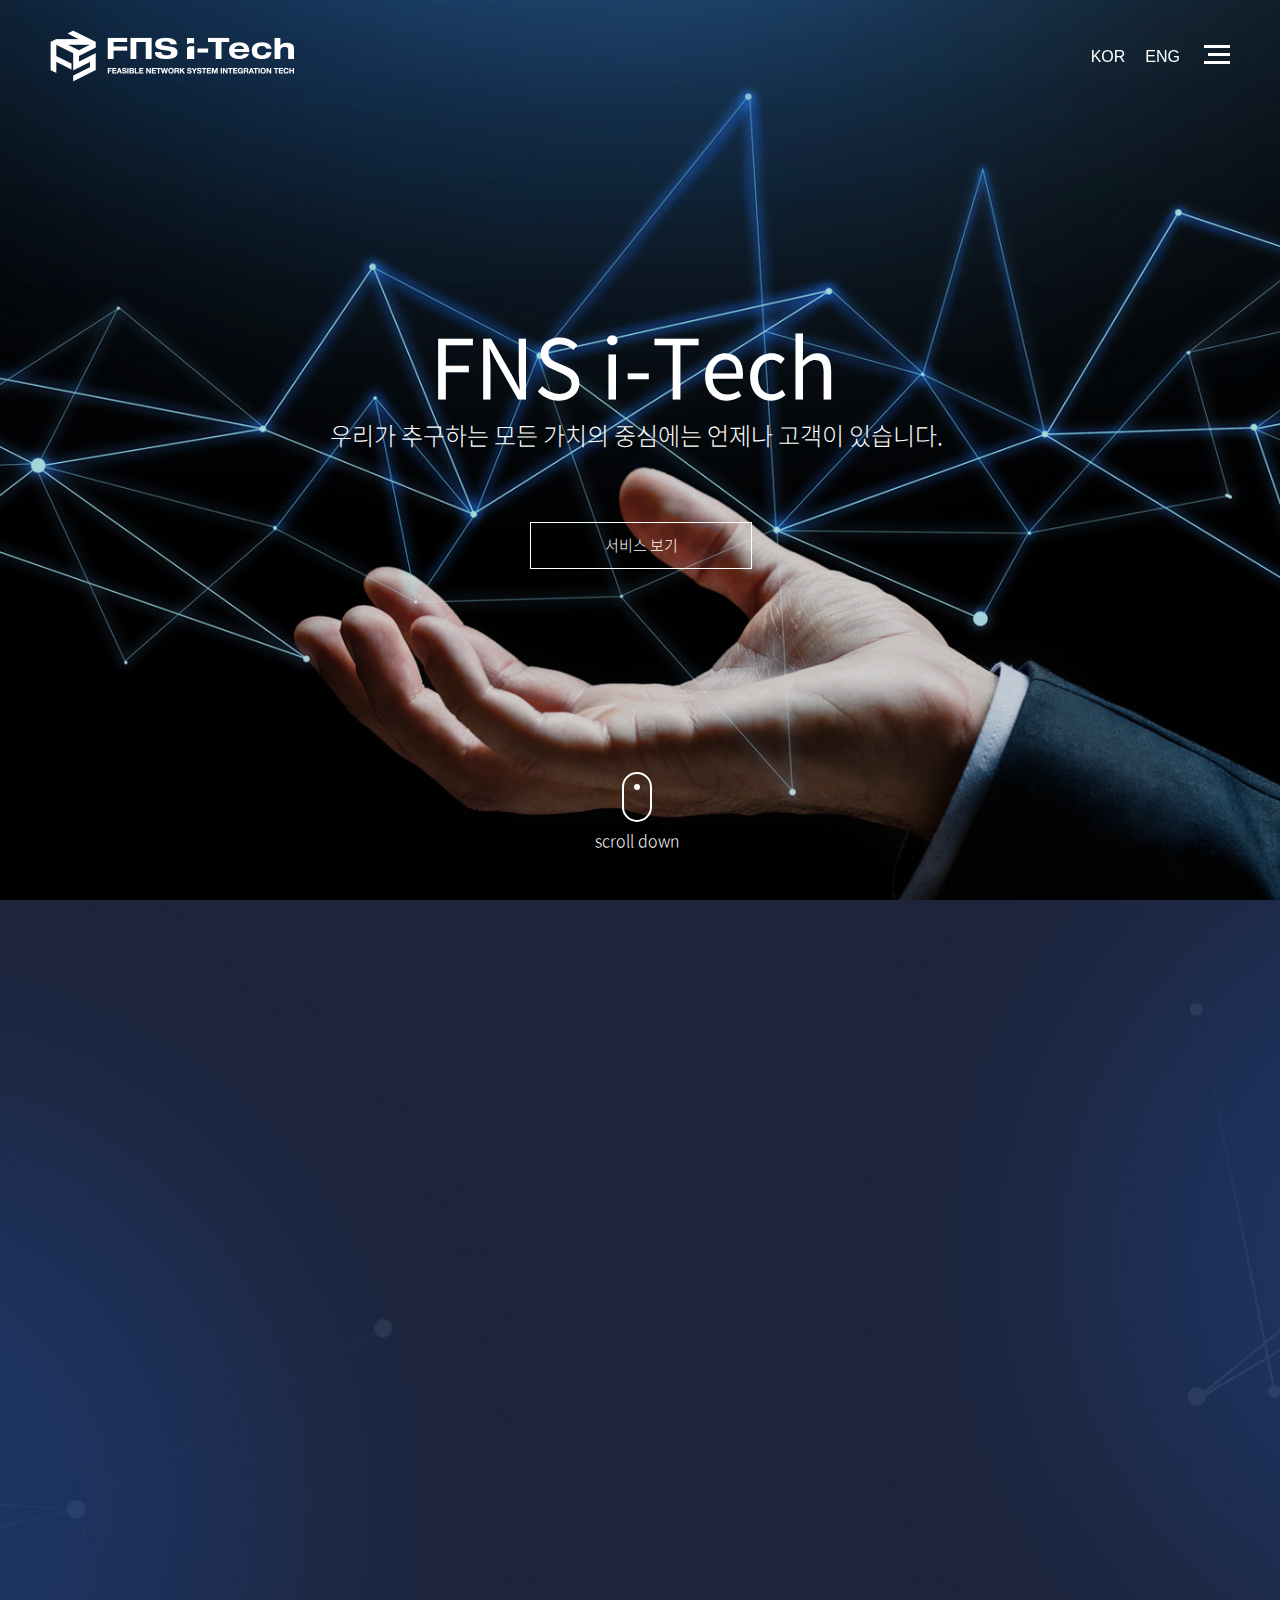
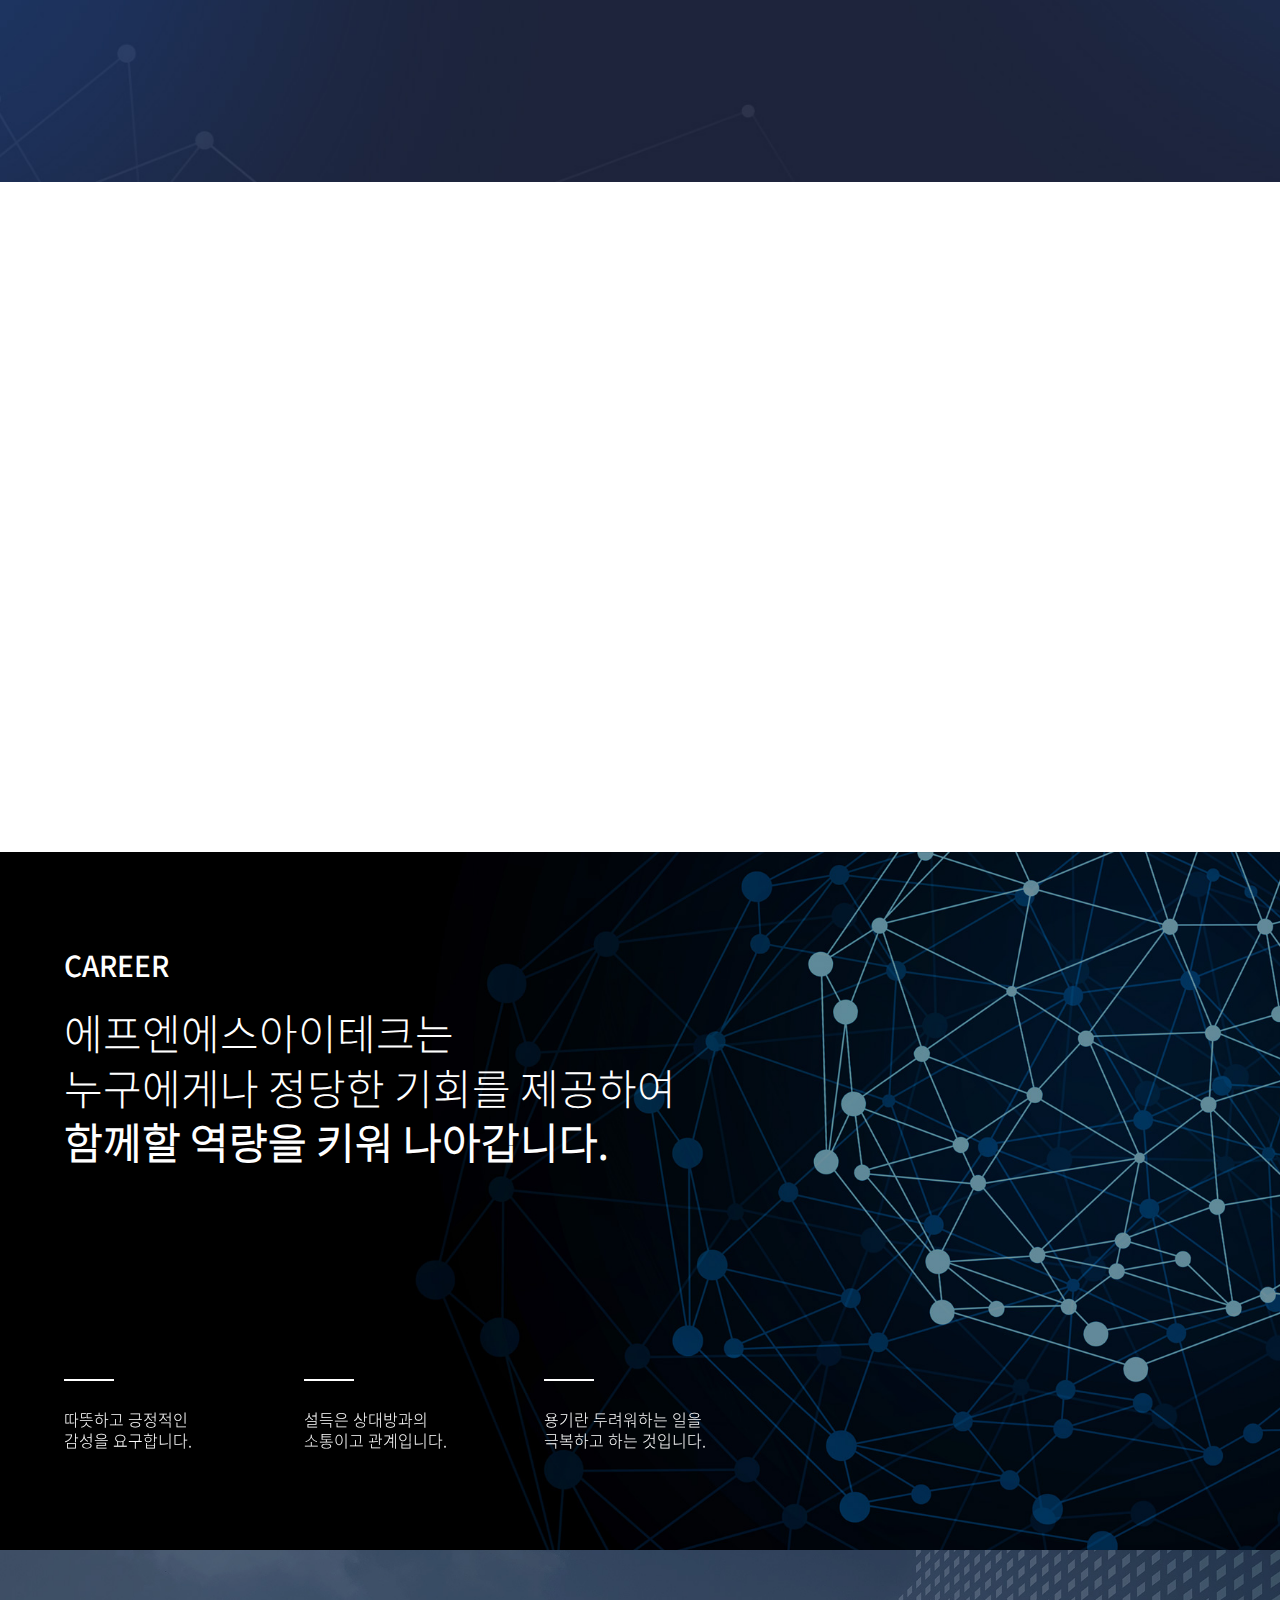
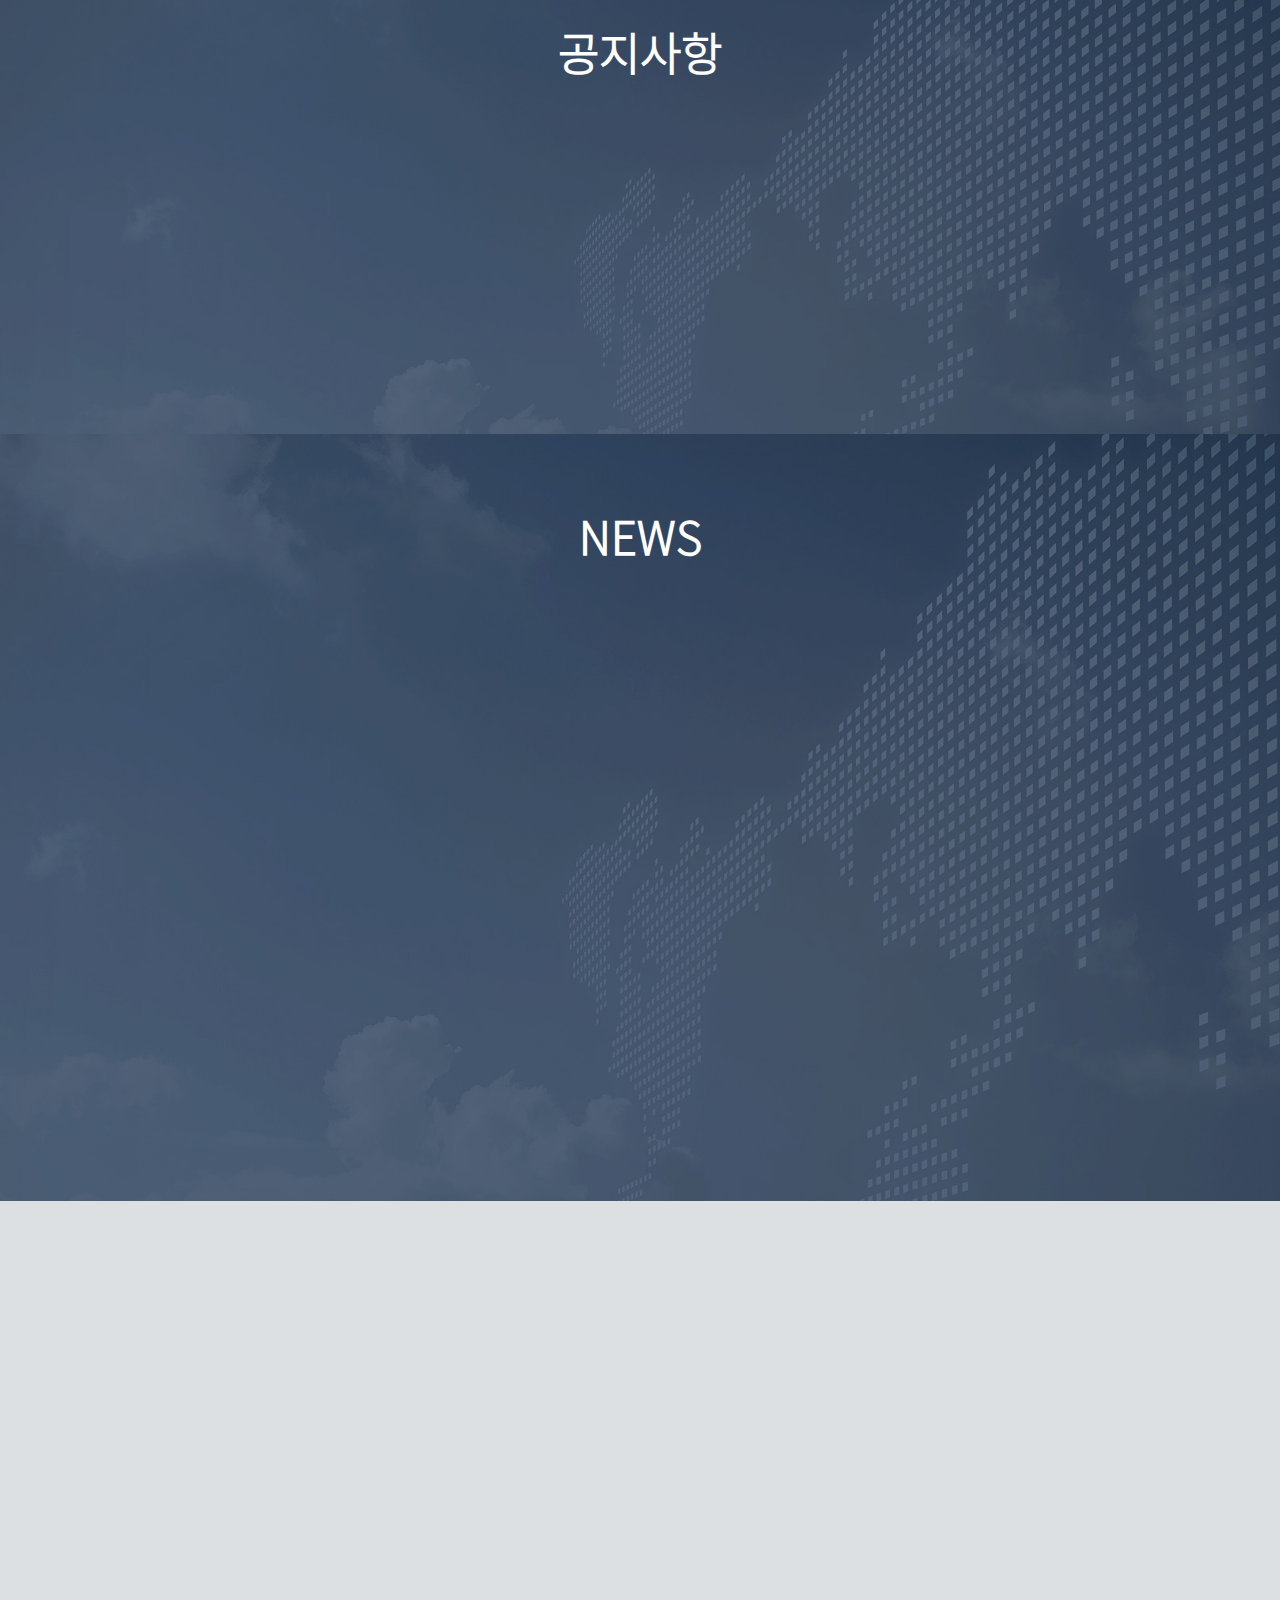
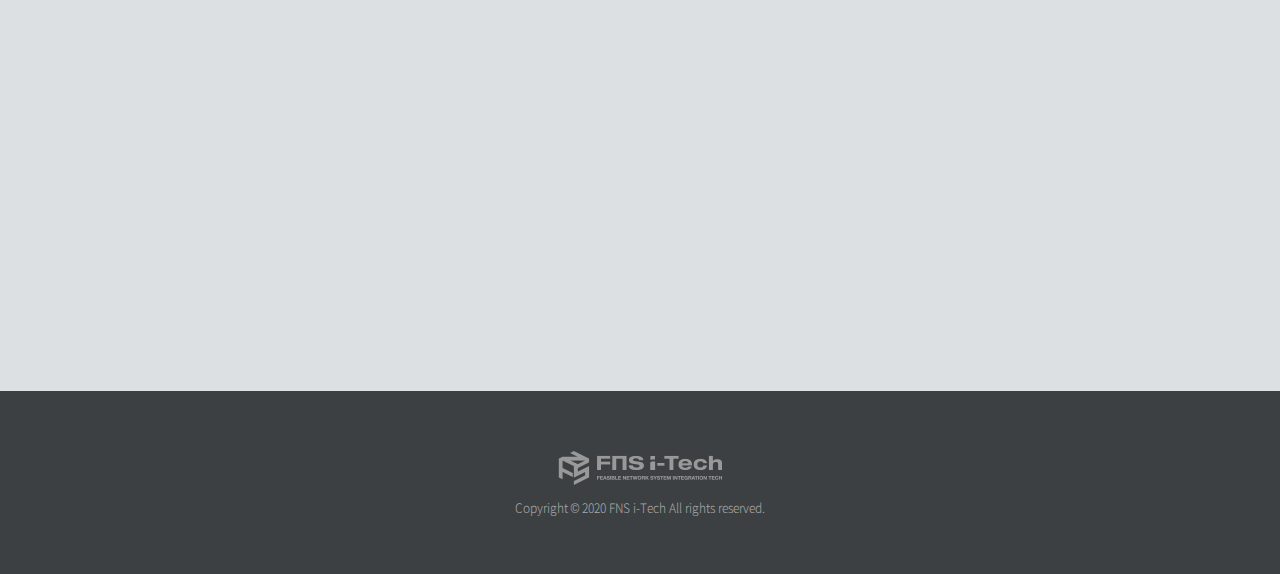
<file: index.html>
<!DOCTYPE html>
<html>

<!-- Mirrored from www.fnsitech.com/ by HTTrack Website Copier/3.x [XR&CO'2014], Thu, 31 Mar 2022 07:20:44 GMT -->
<head>
<title>FNS i-Tech</title>
<meta charset="utf-8">
<meta http-equiv="X-UA-Compatible" content="IE=Edge">
<meta name="keywords" content="">
<meta name="description" content="">
<meta name="viewport" content="width=device-width, initial-scale=1">
<!-- <link rel="icon" href="images/favicon.png">  -->
<!-- <link rel="shortcut icon" href="images/favicon.ico" type="image/x-icon">  -->

<link rel="stylesheet" type="text/css" href="css/common.css" />
<script src="js/jquery-3.5.1.min.js"></script>
<script src="js/ScrollMagic.min.js"></script>
<script src="js/debug.addIndicators.js"></script>
<script src="js/ScrollToPlugin.min.js"></script>
<script src="js/script.js"></script>
<script src="js/slick.js"></script>
<script src="js/jquery.easing.1.3.js"></script>
<script src="js/aos.js"></script>

<body>
	<div class="wrap">
		<div id="header">
			<div class="top_box">
				<h1 class="top_logo"><a href="#"><img src="images/top_logo.png" alt="Fns i-tech 로고"></a></h1>
				<div id="topmenu">
					<ul>
						<li><a data-scroll="section-1" href="#section-1" class="anchor active">HOME</a></li>
						<li><a data-scroll="section-2" href="#section-2" class="anchor">BUSINESS</a></li>
						<li><a data-scroll="section-3" href="#section-3" class="anchor">ABOUT US</a></li>
						<li><a data-scroll="section-4" href="#section-4" class="anchor">CARRES</a></li>
						<li><a data-scroll="section-5" href="#section-5" class="anchor">NOTICES</a></li>
						<li><a data-scroll="section-6" href="#section-6" class="anchor">CONTACT US</a></li>
					</ul>
				</div>
				<ul class="link_site">
					<li><button>KOR</button></li>
					<li><button>ENG</button></li>
				</ul>
				<button type="button" class="btn_navm" id="menu_open"></button>
			</div>
		</div>
		<div id="container">
			<nav class="snavbar" >
				<div class="sidenav">
					<!-- Use any element to open the sidenav -->
					<ul class="snav">
						<li><a data-scroll="section-1" href="#section-1" class="anchor active">HOME</a></li>
						<li><a data-scroll="section-2" href="#section-2" class="anchor">BUSINESS</a></li>
						<li><a data-scroll="section-3" href="#section-3" class="anchor">ABOUT US</a></li>
						<li><a data-scroll="section-4" href="#section-4" class="anchor">CARRES</a></li>
						<li><a data-scroll="section-5" href="#section-5" class="anchor">NOTICES</a></li>
						<li><a data-scroll="section-6" href="#section-6" class="anchor">CONTACT US</a></li>
					</ul>

					<button type="button" id="menu_close" class="side_close">닫기</button>
				</div>
			</nav>		
			<section class="section01" id="section-1">
				<div class="visual_contents">
					<span class="visual_img"></span>
					<h2 class="h2_tit">FNS i-Tech</h2>
					<p class="st_txt">우리가 추구하는 모든 가치의 중심에는 언제나 고객이 있습니다.</p>
					<span class="bx_service">
						<a href="#section-2" class="btn_service button01">서비스 보기</a>
					</span>

					<div class="scroll_hover">
					  <a href="#section-2"><span></span>scroll down</a>
					</div>
				</div>			
			</section>	
			<section class="section02" id="section-2">
				<div class="area_box">
					<h2 class="sc_tit2" data-aos="fade-down" data-aos-delay="150" data-aos-duration="500" >BEYOND THE IMAGINATION</h2>
					<p class="sc_txt2"  data-aos="fade-down" data-aos-delay="300" data-aos-duration="500" >중요업무를 Blockchain Platform에서 처리하기 위해 Enterprise 환경을 충족시킬 수 있는 Blockchain Technology가 필요합니다.<br>
					검증된 Enterprise Architecture와 Technology를 이용하여 Blockchain Platform으로 구현합니다.</p>
					<ul class="sc_con2">
						<li data-aos="fade-up" data-aos-delay="300" data-aos-duration="500" class="aos-init">
							<div> 
								<img src="images/section2_img01.jpg" alt="Kernel Chain(KN Chain)">
								<h3 class="sc_tit3">Kernel Chain <br>(KN Chain) </h3>
								<p>Security authentication algorithm based on 'Kerner Chain', a self-developed block chain technology</p>
							</div>
						</li>
						<li data-aos="fade-up" data-aos-delay="500" data-aos-duration="600" class="aos-init">
							<div> 
								<img src="images/section2_img02.jpg" alt="Guardian-CCS Technology">
								<h3 class="sc_tit3">Guardian-CCS <br>Technology</h3>
								<p>Blockchain technology-based multi-party security verification simple authentication solution</p>
							</div>
						</li>
						<li data-aos="fade-up" data-aos-delay="700" data-aos-duration="700" class="aos-init">
							<div> 
								<img src="images/section2_img03.jpg" alt="Building an IT ecosystem">
								<h3 class="sc_tit3">Building an<br> IT ecosystem</h3>
								<p>Blockchain platform technology supply and SI/SM technology development in various industries</p>
							</div>
						</li>
					</ul>

				</div>
			</section>	
			<section class="section03" id="section-3">
				<div class="company_box ">
					<div class="cp_info" data-aos="fade-right" data-aos-easing="linear" data-aos-delay="500" data-aos-duration="700">
						<div class="info_bx" >
							<h3 class="sc_tit3">FNS i-Tech</h3>
							<p class="sc_txt3">에프엔에스아이테크는 Blockchain Platform 전문기업입니다. 
							특히 솔루션 공급 및 R&D, 관련 SI/SM 사업을 추진하며 지속적인
							영업 및 기술지원 및 서비스를 제공하고자 합니다.</p>
							<ul class="info_list">
								<li><span class="tit">상호</span><span class="name">주식회사 에프엔에스아이테크</span></li>
								<li><span class="tit">대표</span><span class="name">이희중</span></li>
								<li><span class="tit">주소</span><span class="name">서울특별시 송파구 송파대로 167
								<span class="adress">테라타워 A동 1204호</span></span></li>
							</ul>
							<!-- <a href="#" class="btn_cpdown" alt="회사소개서 다운로드">회사소개서 다운로드</a> -->
						</div>
					
					</div>
					<div class="cp_bs" data-aos="fade-left" data-aos-easing="linear" data-aos-delay="500" data-aos-duration="700">
						<div class="bs_bx">
							<ul class="bs_list">
								<li>
									<span class="tit">BUSINESS</span>
									<ul class="txt_bx">
										<li>블록체인 솔루션 기술공급 및 개발 </li>
										<li>SI / SM 사업 , IT컨설팅, R&D</li>
									</ul>
								</li>
								<li>
									<span class="tit">INQUIRY</span>
									<ul class="txt_bx">
										<li>Tel.  02-6249-0014</li>
										<li>Fax.  02-6249-0015</li>
									</ul>
								</li>
								<li>
									<span class="tit">E-MAIL</span>
									<ul class="txt_bx">
										<li class="email">
											<a href="mailto:iso8859@fnsitech.com">iso8859@fnsitech.com</a>
										</li>
									</ul>
								</li>
							</ul>
						</div>
					</div>
				</div>
			</section>	
			<section class="section04" id="section-4" >
				<div class="area_box">
					<span class="sc_top">CAREER</span>
					<h3 class="sc_tit04">에프엔에스아이테크는 <br>
						누구에게나 정당한 기회를 제공하여
						<strong>함께할 역량을 키워 나아갑니다.</strong>
					</h3>
					<div class="sc4_list">
						<ul>
							<li>
								<div class="sc4_box" >
									<span class="ico ico01" data-aos="flip-left" data-aos-delay="300" data-aos-duration="500" class="aos-init" >
										<span class="tit" data-aos="flip-left" data-aos-delay="300" data-aos-duration="500" class="aos-init">감성</span>	
									</span>	
								</div>
								<p>따뜻하고 긍정적인<br>감성을 요구합니다.</p>
								
							</li>
							<li>
								<div class="sc4_box">
									<span class="ico ico02" data-aos="flip-left" data-aos-delay="500" data-aos-duration="700">
										<span class="tit" data-aos="flip-left" data-aos-delay="500" data-aos-duration="700">설득</span>
									</span>
								</div>
								<p>설득은 상대방과의<br>소통이고 관계입니다.</p>
							</li>
							<li>
								<div class="sc4_box">
									<span class="ico ico03" data-aos="flip-left" data-aos-delay="700" data-aos-duration="900">
										<span class="tit" data-aos="flip-left" data-aos-delay="700" data-aos-duration="900">용기</span>
									</span>									
								</div>
								<p>용기란 두려워하는 일을<br>극복하고 하는 것입니다.</p>
							</li>
						</ul>
					</div>
				</div>                
			</section>
			<section class="section05" id="section-5">
				<div class="area_box">
					<h3 class="sc05_tit">공지사항</h3>
					<ul class="news_list">
						<li data-aos="fade-up" data-aos-delay="300" data-aos-duration="500" class="aos-init">
							<div class="day_group">
								<span class="day">8</span>
								<span class="year">2023.05</span>
							</div>
							<p class="p_tit">임시 주주 총회 소집 안내</p>
							<p class="p_txt">본 회사의 이사회 결의로 다음과 같이 임시 주주총회를 개최하기로 하였으니 주주분께서 참석하여 주시기 바랍니다.</p>
							<p class="p_txt">1. 총회 일시: 2023년 5월 26일(금) 오후 5시 00분</p>
							<p class="p_txt">2. 총회 장소: 서울특별시 송파구 송파대로 167, A동 1204호 회의실</p>
							<p class="p_txt">3. 의결 사항: 대표이사 및 사내이사 중임의 건</p>
						</li>
					</ul>
				</div>
			</section>
			<section class="section05" id="section-5">
				<div class="area_box">
					<h3 class="sc05_tit">NEWS</h3>
					<ul class="news_list">
						<li data-aos="fade-up" data-aos-delay="300" data-aos-duration="500" class="aos-init">
							<div class="day_group">
								<span class="day">19</span>
								<span class="year">2019.05</span>
							</div>
							<p class="p_tit">에프엔에스벨류(FNS VALUE)의 계열사 편입</p>
							<p class="p_txt">에프엔에스아이테크(FNS i-Tech)는 에프엔에스벨류의 솔루션 공급 및 기술지원을 보다 안정적으로 지원을 하게 되었습니다.</p>
						</li>
						<li data-aos="fade-up" data-aos-delay="500" data-aos-duration="500" class="aos-init">
							<div class="day_group">
								<span class="day">11</span>
								<span class="year">2019.05</span>
							</div>
							<p class="p_tit">NIPA 블록체인 기술검증(PoC) 지원사업 참여</p>
							<p class="p_txt">블록체인기반 수출채권 매입 및 한도관리 기술검증 사업에 참여기업으로 참여하여 개발업무를 수행하였습니다.</p>
						</li>
						<li data-aos="fade-up" data-aos-delay="500" data-aos-duration="500" class="aos-init">
							<div class="day_group">
								<span class="day">03</span>
								<span class="year">2018.11</span>
							</div>
							<p class="p_tit">블록체인 기반 전자무역솔루션 개발을 위한 계약 체결</p>
							<p class="p_txt">전자무역기반사업자인 한국무역정보통신(KTNET)과 에프엔에스아이테크(FNS i-Tech)는 블록체인 기반 전자무역서비스개발을 위한 
							공동사업계약을 체결하였습니다</p>
						</li>
					</ul>
				</div>
			</section>	
			<section class="section06" id="section-6">
				<div class="map_area" >
					<div class="area_box">
						<div class="map_box">
							<iframe src="https://www.google.com/maps/embed?pb=!1m18!1m12!1m3!1d3165.996221502356!2d127.11943491557123!3d37.48441553658391!2m3!1f0!2f0!3f0!3m2!1i1024!2i768!4f13.1!3m3!1m2!1s0x357ca5f484ad984b%3A0xccb738949e411e49!2z66y47KCV7Jet7YWM65287YOA7JuMQeuPmQ!5e0!3m2!1sko!2skr!4v1648712229272!5m2!1sko!2skr" width="100%" height="100%" frameborder="0" style="border:0;" allowfullscreen="" aria-hidden="false" tabindex="0"></iframe>
						</div>
					</div>
				</div>
				<div class="footer">
					<footer>
						<span class="foot_logo"><img src="images/footer_logo.png" alt="FNS I Tech logo"></span>
						<p class="copyright">Copyright © 2020 FNS i-Tech All rights reserved.</p>
					</footer>
				</div>
			</section>	



		
		</div>


	</div>

</body>




<!-- Mirrored from www.fnsitech.com/ by HTTrack Website Copier/3.x [XR&CO'2014], Thu, 31 Mar 2022 07:20:48 GMT -->
</html>
</file>
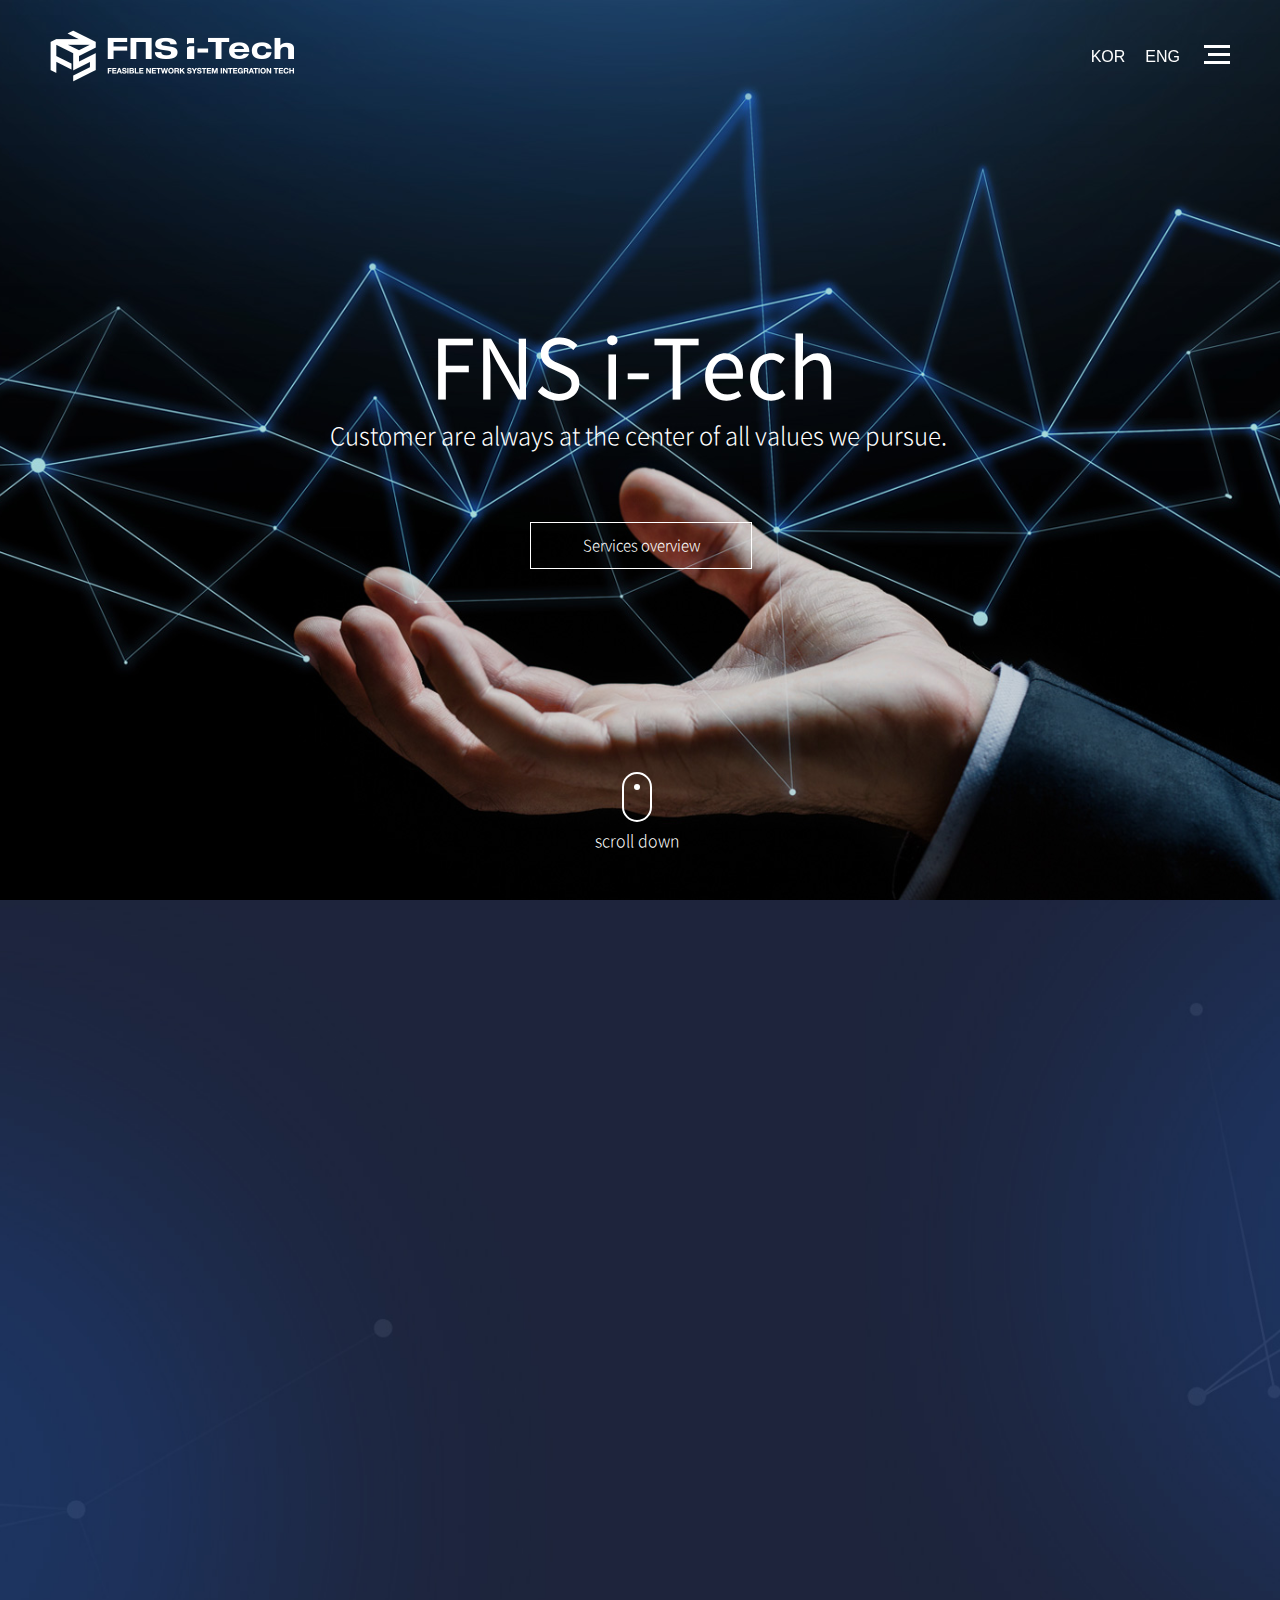
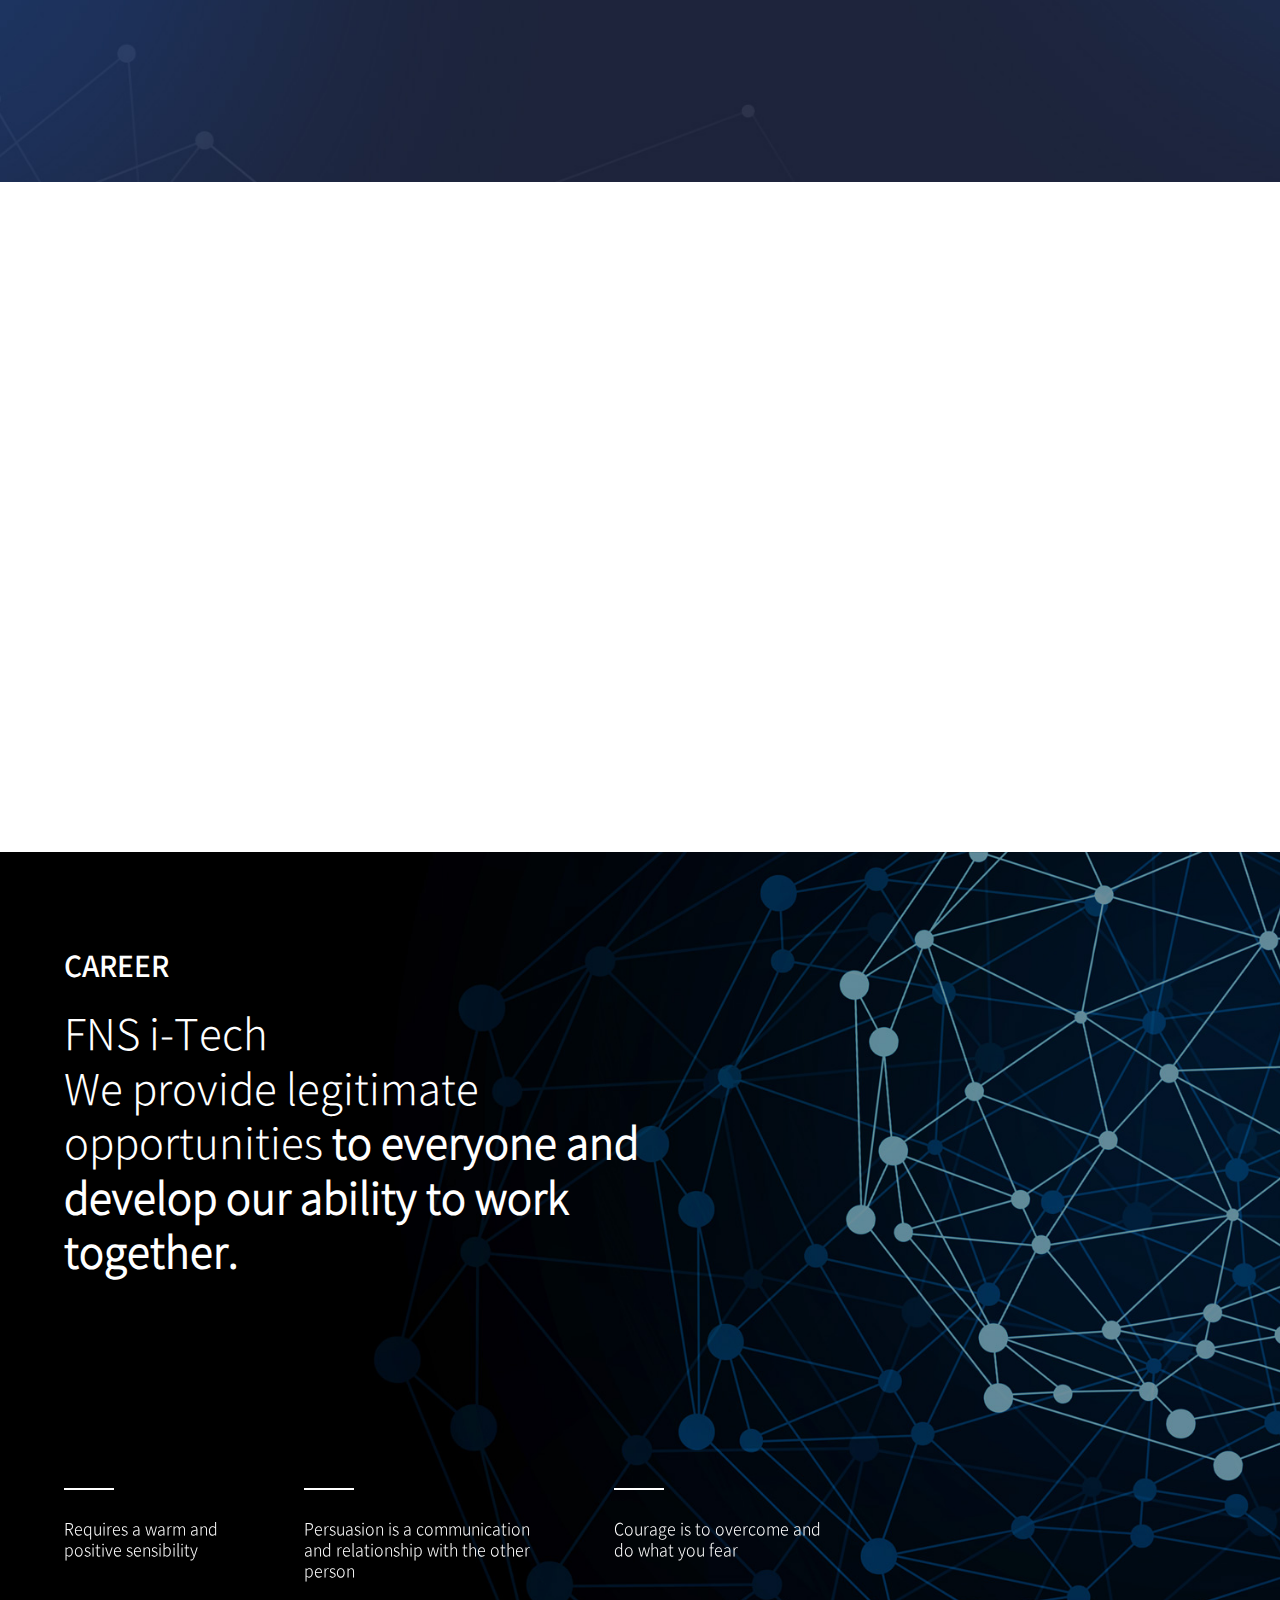
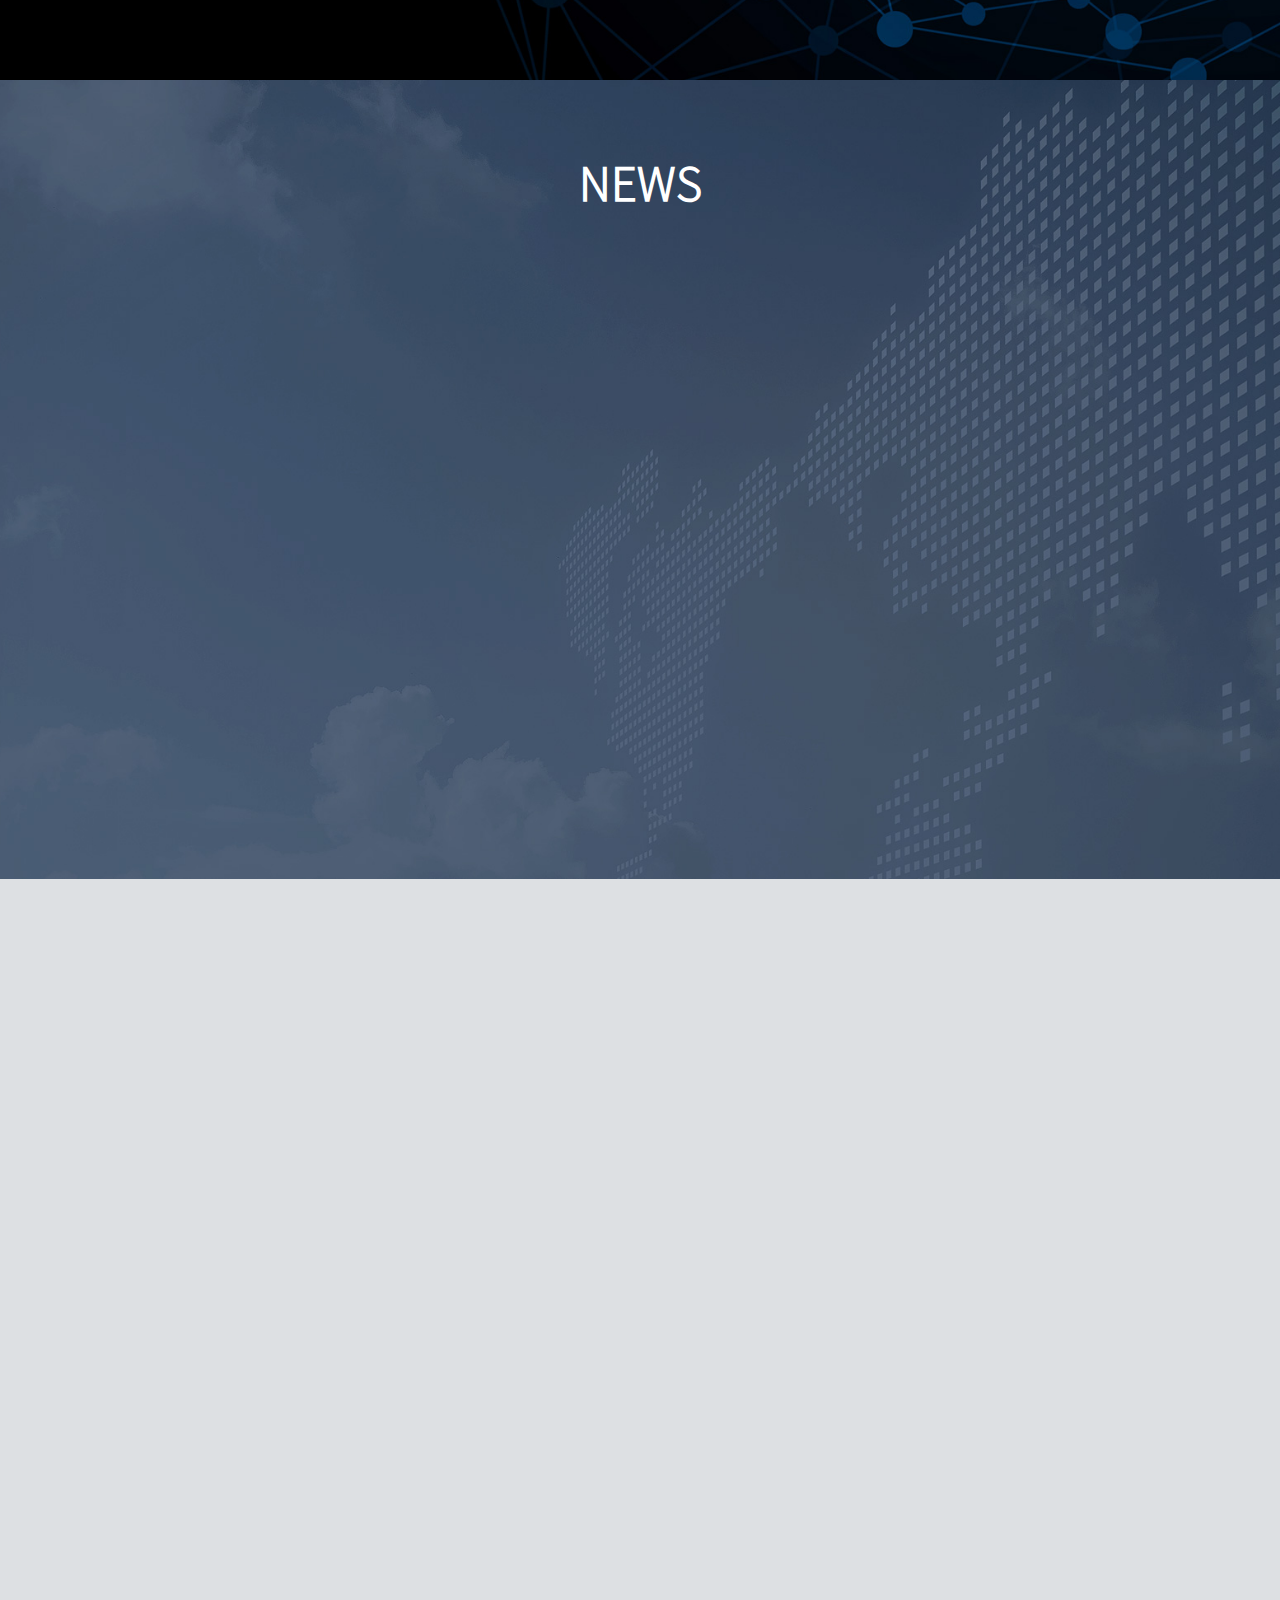
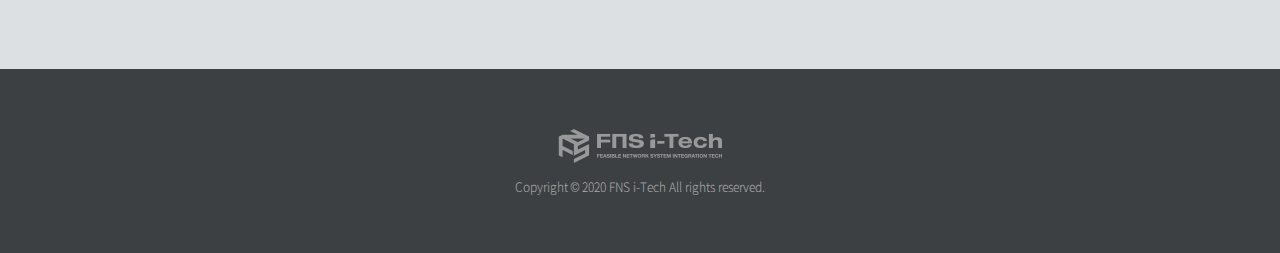
<file: index_eng.html>
<!DOCTYPE html>
<html>
<head>
<title>FNS i-Tech</title>
<meta charset="utf-8">
<meta http-equiv="X-UA-Compatible" content="IE=Edge">
<meta name="keywords" content="">
<meta name="description" content="">
<meta name="viewport" content="width=device-width, initial-scale=1">
<!-- <link rel="icon" href="images/favicon.png">  -->
<!-- <link rel="shortcut icon" href="images/favicon.ico" type="image/x-icon">  -->

<link rel="stylesheet" type="text/css" href="css/common.css" />
<script src="js/jquery-3.5.1.min.js"></script>
<script src="js/ScrollMagic.min.js"></script>
<script src="js/debug.addIndicators.js"></script>
<script src="js/ScrollToPlugin.min.js"></script>
<script src="js/script.js"></script>
<script src="js/slick.js"></script>
<script src="js/jquery.easing.1.3.js"></script>
<script src="js/aos.js"></script>

<body>
	<div class="wrap">
		<div id="header">
			<div class="top_box">
				<h1 class="top_logo"><a href="#"><img src="images/top_logo.png" alt="Fns i-tech 로고"></a></h1>
				<div id="topmenu">
					<ul>
						<li><a data-scroll="section-1" href="#section-1" class="anchor active">HOME</a></li>
						<li><a data-scroll="section-2" href="#section-2" class="anchor">BUSINESS</a></li>
						<li><a data-scroll="section-3" href="#section-3" class="anchor">ABOUT US</a></li>
						<li><a data-scroll="section-4" href="#section-4" class="anchor">CARRES</a></li>
						<li><a data-scroll="section-5" href="#section-5" class="anchor">NEWS</a></li>
						<li><a data-scroll="section-6" href="#section-6" class="anchor">CONTACT US</a></li>
					</ul>
				</div>
				<ul class="link_site">
					<li><button>KOR</button></li>
					<li><button>ENG</button></li>
				</ul>
				<button type="button" class="btn_navm" id="menu_open"></button>
			</div>
		</div>
		<div id="container" class="eng">
			<nav class="snavbar" >
				<div class="sidenav">
					<!-- Use any element to open the sidenav -->
					<ul class="snav">
						<li><a data-scroll="section-1" href="#section-1" class="anchor active">HOME</a></li>
						<li><a data-scroll="section-2" href="#section-2" class="anchor">BUSINESS</a></li>
						<li><a data-scroll="section-3" href="#section-3" class="anchor">ABOUT US</a></li>
						<li><a data-scroll="section-4" href="#section-4" class="anchor">CARRES</a></li>
						<li><a data-scroll="section-5" href="#section-5" class="anchor">NEWS</a></li>
						<li><a data-scroll="section-6" href="#section-6" class="anchor">CONTACT US</a></li>
					</ul>

					<button type="button" id="menu_close" class="side_close">닫기</button>
				</div>
			</nav>		
			<section class="section01" id="section-1">
				<div class="visual_contents">
					<span class="visual_img"></span>
					<h2 class="h2_tit">FNS i-Tech</h2>
					<p class="st_txt">Customer are always at the center of all values we pursue.</p>
					<span class="bx_service">
						<a href="#section-2" class="btn_service button01">Services overview</a>
					</span>

					<div class="scroll_hover">
					  <a href="#section-2"><span></span>scroll down</a>
					</div>
				</div>			
			</section>	
			<section class="section02" id="section-2">
				<div class="area_box">
					<h2 class="sc_tit2" data-aos="fade-down" data-aos-delay="150" data-aos-duration="500">BEYOND THE IMAGINATION</h2>
					<p class="sc_txt2" data-aos="fade-down" data-aos-delay="300" data-aos-duration="500">Blockchain technology that can meet the enterprise environment is required to process important tasks in the blockchain platform.<br>
					Blockchain platform implementation using the proven enterprise architecture and technology.</p>
					<ul class="sc_con2">
						<li data-aos="fade-up" data-aos-delay="300" data-aos-duration="500" class="aos-init">
							<div> 
								<img src="images/section2_img01.jpg" alt="Kernel Chain(KN Chain)">
								<h3 class="sc_tit3">Kernel Chain <br>(KN Chain) </h3>
								<p>Security authentication algorithm based on 'Kernel Chain', a self-developed block chain technology</p>
							</div>
						</li>
						<li data-aos="fade-up" data-aos-delay="500" data-aos-duration="600" class="aos-init">
							<div> 
								<img src="images/section2_img02.jpg" alt="Guardian-CCS Technology">
								<h3 class="sc_tit3">Guardian-CCS <br>Technology</h3>
								<p>Blockchain technology-based multi-party security verification simple authentication solution</p>
							</div>
						</li>
						<li data-aos="fade-up" data-aos-delay="700" data-aos-duration="700" class="aos-init">
							<div> 
								<img src="images/section2_img03.jpg" alt="Building an IT ecosystem">
								<h3 class="sc_tit3">Building an<br> IT ecosystem</h3>
								<p>Blockchain platform technology supply and SI/SM technology development in various industries</p>
							</div>
						</li>
					</ul>

				</div>
			</section>	
			<section class="section03" id="section-3">
				<div class="company_box ">
					<div class="cp_info" data-aos="fade-right" data-aos-easing="linear" data-aos-delay="500" data-aos-duration="700">
						<div class="info_bx">
							<h3 class="sc_tit3">FNS i-Tech</h3>
							<p class="sc_txt3">FNS i–Tech is a company that specialize in blockchain platform. Especially, we planning to provide continuous sales, technical support, and services by promoting solution supply and R&D that related to SI/SM business. </p>
							<ul class="info_list">
								<li><span class="tit">Firm name</span><span class="name">FNS i-Tech Co.,Ltd</span></li>
								<li><span class="tit">CEO</span><span class="name">Heejung Lee </span></li>
								<li><span class="tit">Address</span><span class="name">1204, TerraTower A,
								<span class="adress">167, Songpa-daero, Songpa-gu, Seoul, Republic of Korea</span></span></li>
							</ul>
							<!-- <a href="#" class="btn_cpdown" alt="Company Introduction Download"</a> -->
						</div>
					
					</div>
					<div class="cp_bs" data-aos="fade-left" data-aos-easing="linear" data-aos-delay="500" data-aos-duration="700">
						<div class="bs_bx">
							<ul class="bs_list">
								<li>
									<span class="tit">BUSINESS</span>
									<ul class="txt_bx">
										<li>Blockchain solution technology supply and development </li>
										<li>SI / SM business, IT consulting, R&D</li>
									</ul>
								</li>
								<li>
									<span class="tit">INQUIRY</span>
									<ul class="txt_bx">
										<li>Tel.  02-6249-0014</li>
										<li>Fax.  02-6249-0015</li>
									</ul>
								</li>
								<li>
									<span class="tit">E-MAIL</span>
									<ul class="txt_bx">
										<li class="email">
											<a href="mailto:iso8859@fnsitech.com">iso8859@fnsitech.com</a>
										</li>
									</ul>
								</li>
							</ul>
						</div>
					</div>
				</div>
			</section>	
			<section class="section04" id="section-4" >
				<div class="area_box">
					<span class="sc_top">CAREER</span>
					<h3 class="sc_tit04">FNS i-Tech<br>
						We provide legitimate opportunities 
						<strong>to everyone and develop our ability to work together.</strong>
					</h3>
					<div class="sc4_list">
						<ul>
							<li>
								<div class="sc4_box">
									<span class="ico ico01" data-aos="flip-left" data-aos-delay="300" data-aos-duration="500" class="aos-init" >
										<span class="tit" data-aos="flip-left" data-aos-delay="300" data-aos-duration="500" class="aos-init">Sensibility </span>	
									</span>	
								</div>
								<p>Requires a warm and<br> positive sensibility</p>
								
							</li>
							<li>
								<div class="sc4_box">
									<span class="ico ico02" data-aos="flip-left" data-aos-delay="500" data-aos-duration="700">
										<span class="tit" data-aos="flip-left" data-aos-delay="500" data-aos-duration="700">Persuasion </span>
									</span>
								</div>
								<p>Persuasion is a communication <br> and relationship with the other person</p>
							</li>
							<li>
								<div class="sc4_box">
									<span class="ico ico03" data-aos="flip-left" data-aos-delay="700" data-aos-duration="900">
										<span class="tit" data-aos="flip-left" data-aos-delay="700" data-aos-duration="900">Courage</span>
									</span>									
								</div>
								<p>Courage is to overcome and do what you fear</p>
							</li>
						</ul>
					</div>
				</div>                
			</section>	
			<section class="section05" id="section-5">
				<div class="area_box">
					<h3 class="sc05_tit">NEWS</h3>
					<ul class="news_list">
						<li data-aos="fade-up" data-aos-delay="300" data-aos-duration="500" class="aos-init">
							<div class="day_group">
								<span class="day">19</span>
								<span class="year">2019.05</span>
							</div>
							<p class="p_tit">Incorporated into an affiliate of FNS VALUE</p>
							<p class="p_txt">FNS i-Tech provides more reliable support for FNS Value's solution supply and technical support.</p>
						</li>
						<li data-aos="fade-up" data-aos-delay="500" data-aos-duration="500" class="aos-init">
							<div class="day_group">
								<span class="day">11</span>
								<span class="year">2019.05</span>
							</div>
							<p class="p_tit">Participation in NIPA Blockchain Technical Verification (PoC) Support Project</p>
							<p class="p_txt">Participated in the blockchain-based export bond purchase and limit management technology verification project as a participating company to perform development work.</p>
						</li>
						<li data-aos="fade-up" data-aos-delay="500" data-aos-duration="500" class="aos-init">
							<div class="day_group">
								<span class="day">03</span>
								<span class="year">2018.11</span>
							</div>
							<p class="p_tit">Signed a contract to develop a block chain-based e-trade solution</p>
							<p class="p_txt">Korea Trade Information and Communication (KTNET) and FNS I-Tech, which are e-trade-based operators, have signed a joint business contract for the development of blockchain-based e-trade services.</p>
						</li>
					</ul>
				</div>
			</section>	
			<section class="section06" id="section-6">
				<div class="map_area" >
					<div class="area_box">
						<div class="map_box">
							<iframe src="https://www.google.com/maps/embed?pb=!1m18!1m12!1m3!1d3165.996221502356!2d127.11943491557123!3d37.48441553658391!2m3!1f0!2f0!3f0!3m2!1i1024!2i768!4f13.1!3m3!1m2!1s0x357ca5f484ad984b%3A0xccb738949e411e49!2z66y47KCV7Jet7YWM65287YOA7JuMQeuPmQ!5e0!3m2!1sko!2skr!4v1648712229272!5m2!1sko!2skr" width="100%" height="100%" frameborder="0" style="border:0" allowfullscreen></iframe>
						</div>
					</div>
				</div>
				<div class="footer">
					<footer>
						<span class="foot_logo"><img src="images/footer_logo.png" alt="FNS i-Tech logo"></span>
						<p class="copyright">Copyright © 2020 FNS i-Tech All rights reserved.</p>
					</footer>
				</div>
			</section>	

		</div>


	</div>

</body>



</html>
</file>
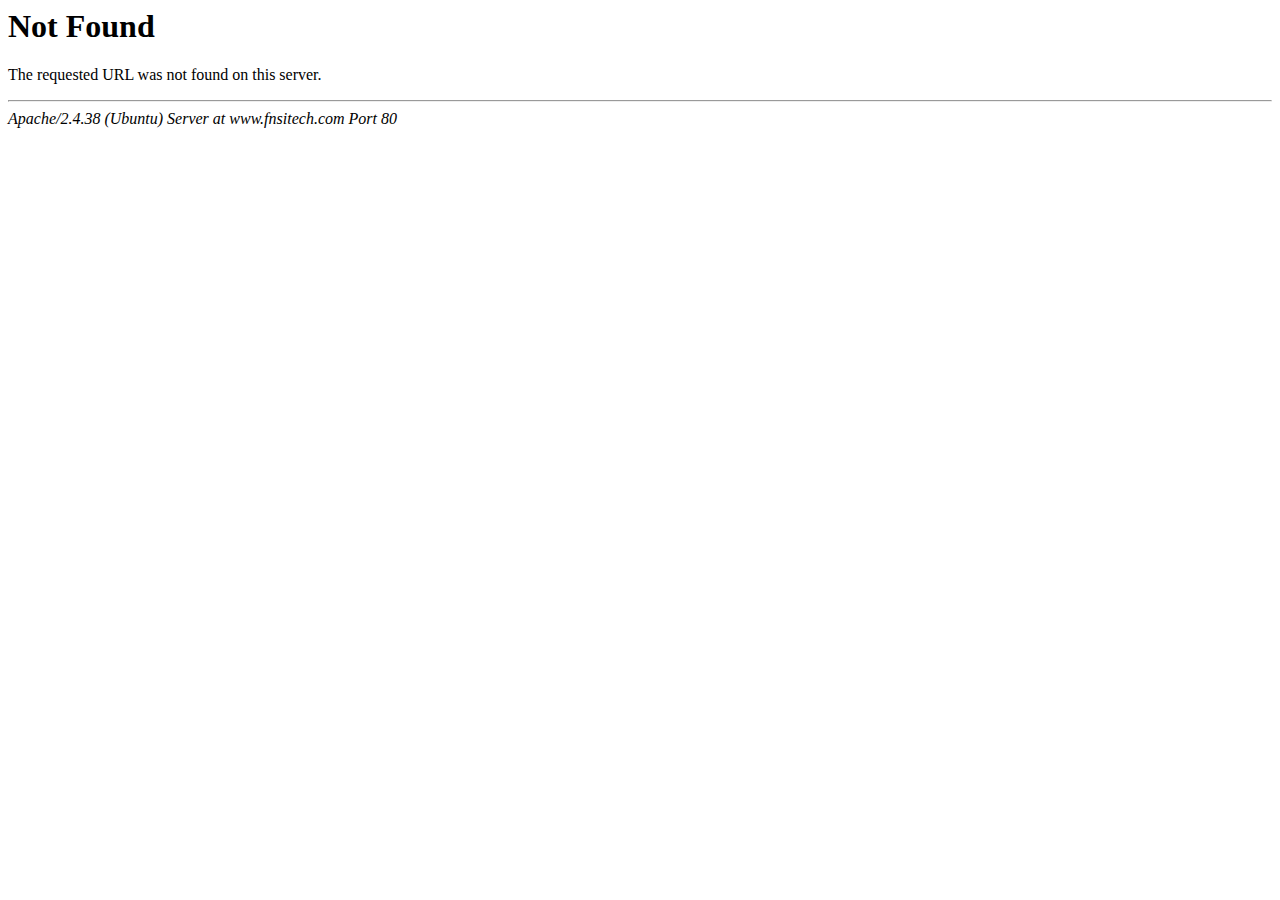
<file: fonts/Montserrat-Bold-2.html>
<!DOCTYPE HTML PUBLIC "-//IETF//DTD HTML 2.0//EN">
<html><head>
<title>404 Not Found</title>
</head><body>
<h1>Not Found</h1>
<p>The requested URL was not found on this server.</p>
<hr>
<address>Apache/2.4.38 (Ubuntu) Server at www.fnsitech.com Port 80</address>
</body></html>
</file>
<file: css/common.css>
@charset "utf-8";

/* Layout */
@import url('default.css');
@import url('slick-theme.css');
@import url('slick.css');
@import url('contents.css');
@import url('font/stylesheet.css');
@import url('aos.css');
</file>
